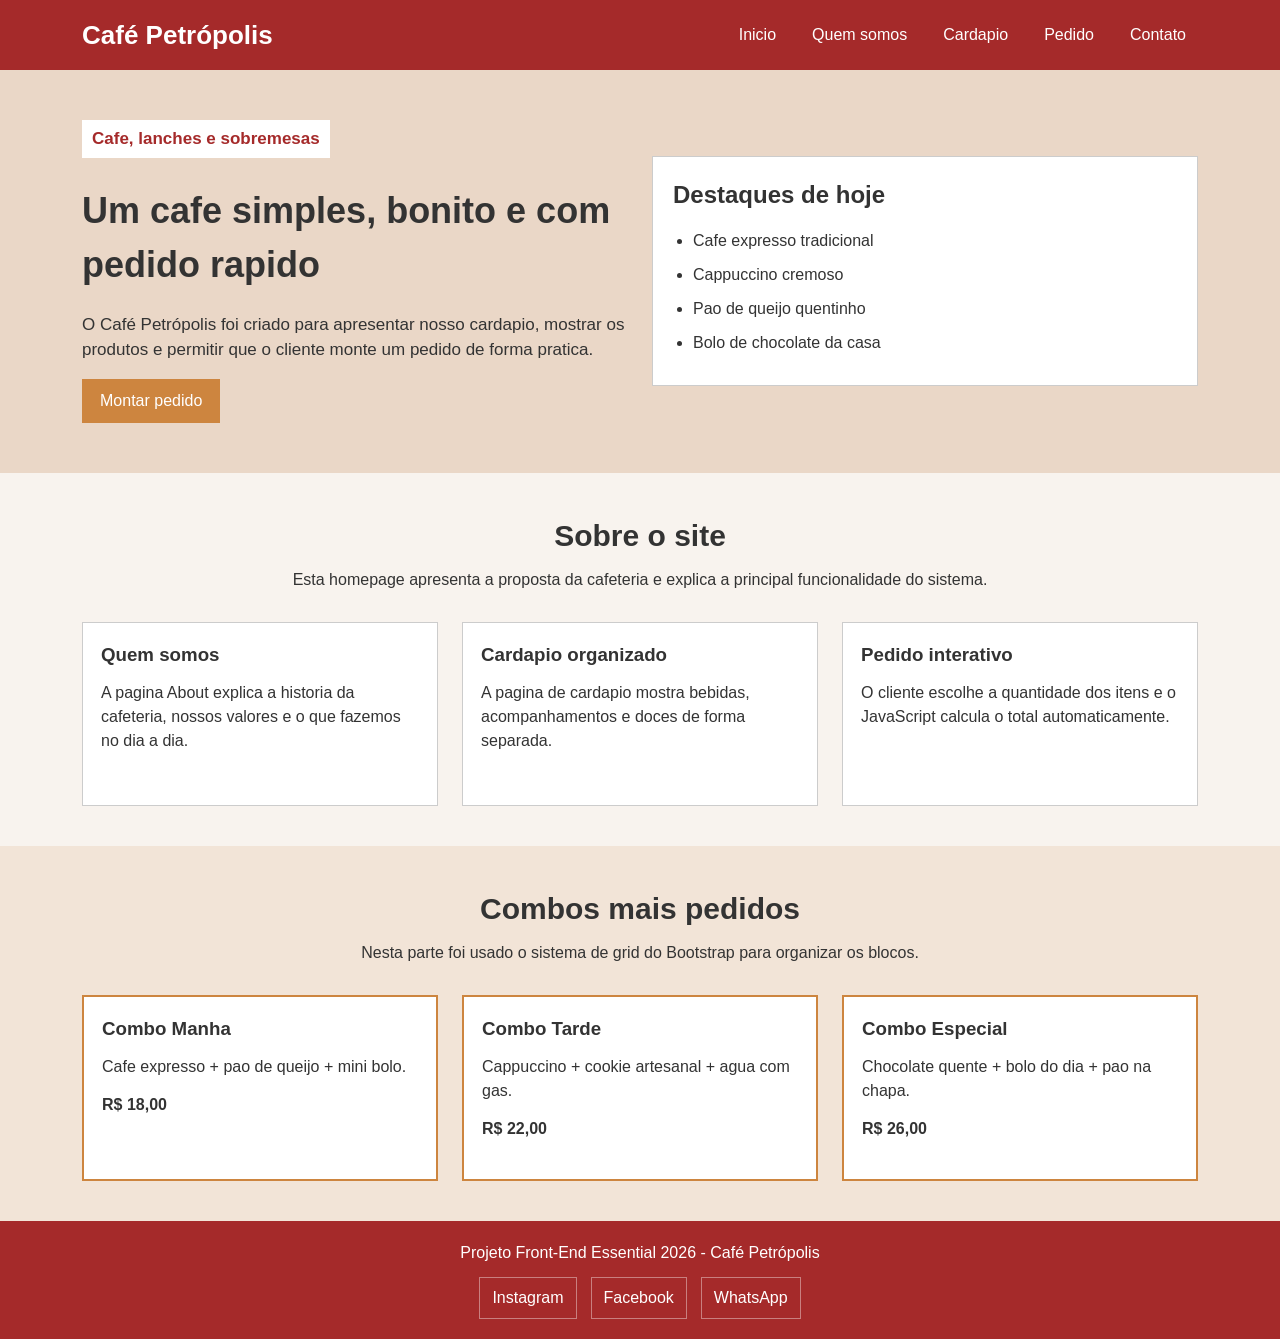
<file: index.html>
<!doctype html>
<html lang="pt-BR">
  <head>
    <meta charset="UTF-8" />
    <meta name="viewport" content="width=device-width, initial-scale=1.0" />
    <title>Café Petrópolis</title>
    <link rel="stylesheet" href="./css/bootstrap-grid.min.css" />
    <link rel="stylesheet" href="./css/estilo.css" />
  </head>
  <body>
    <header class="cabecalho">
      <div class="container">
        <div class="topo">
          <div class="logo">
            <a href="./index.html">Café Petrópolis</a>
          </div>
          <nav class="menu">
            <a href="./index.html">Inicio</a>
            <a href="./pages/about.html">Quem somos</a>
            <a href="./pages/cardapio.html">Cardapio</a>
            <a href="./pages/pedido.html">Pedido</a>
            <a href="./pages/contato.html">Contato</a>
          </nav>
        </div>
      </div>
    </header>

    <main>
      <section class="banner">
        <div class="container">
          <div class="row alinhamento-centro">
            <div class="col-md-6">
              <div class="banner__texto">
                <p class="tag">Cafe, lanches e sobremesas</p>
                <h1>Um cafe simples, bonito e com pedido rapido</h1>
                <p>
                  O Café Petrópolis foi criado para apresentar nosso cardapio,
                  mostrar os produtos e permitir que o cliente monte um pedido
                  de forma pratica.
                </p>
                <a class="botao" href="./pages/pedido.html">Montar pedido</a>
              </div>
            </div>

            <div class="col-md-6">
              <div class="banner__caixa">
                <h2>Destaques de hoje</h2>
                <ul>
                  <li>Cafe expresso tradicional</li>
                  <li>Cappuccino cremoso</li>
                  <li>Pao de queijo quentinho</li>
                  <li>Bolo de chocolate da casa</li>
                </ul>
              </div>
            </div>
          </div>
        </div>
      </section>

      <section class="secao">
        <div class="container">
          <div class="titulo-secao">
            <h2>Sobre o site</h2>
            <p>
              Esta homepage apresenta a proposta da cafeteria e explica a
              principal funcionalidade do sistema.
            </p>
          </div>

          <div class="row">
            <div class="col-md-4">
              <article class="cartao">
                <h3>Quem somos</h3>
                <p>
                  A pagina About explica a historia da cafeteria, nossos valores
                  e o que fazemos no dia a dia.
                </p>
              </article>
            </div>

            <div class="col-md-4">
              <article class="cartao">
                <h3>Cardapio organizado</h3>
                <p>
                  A pagina de cardapio mostra bebidas, acompanhamentos e doces
                  de forma separada.
                </p>
              </article>
            </div>

            <div class="col-md-4">
              <article class="cartao">
                <h3>Pedido interativo</h3>
                <p>
                  O cliente escolhe a quantidade dos itens e o JavaScript
                  calcula o total automaticamente.
                </p>
              </article>
            </div>
          </div>
        </div>
      </section>

      <section class="secao secao-clara">
        <div class="container">
          <div class="titulo-secao">
            <h2>Combos mais pedidos</h2>
            <p>
              Nesta parte foi usado o sistema de grid do Bootstrap para
              organizar os blocos.
            </p>
          </div>

          <div class="row">
            <div class="col-md-4">
              <article class="cartao cartao-destaque">
                <h3>Combo Manha</h3>
                <p>Cafe expresso + pao de queijo + mini bolo.</p>
                <strong>R$ 18,00</strong>
              </article>
            </div>

            <div class="col-md-4">
              <article class="cartao cartao-destaque">
                <h3>Combo Tarde</h3>
                <p>Cappuccino + cookie artesanal + agua com gas.</p>
                <strong>R$ 22,00</strong>
              </article>
            </div>

            <div class="col-md-4">
              <article class="cartao cartao-destaque">
                <h3>Combo Especial</h3>
                <p>Chocolate quente + bolo do dia + pao na chapa.</p>
                <strong>R$ 26,00</strong>
              </article>
            </div>
          </div>
        </div>
      </section>
    </main>

    <footer class="rodape">
      <div class="container">
        <p>Projeto Front-End Essential 2026 - Café Petrópolis</p>
        <div class="redes-sociais">
          <a href="https://www.instagram.com/" target="_blank">Instagram</a>
          <a href="https://www.facebook.com/" target="_blank">Facebook</a>
          <a href="https://www.whatsapp.com/" target="_blank">WhatsApp</a>
        </div>
      </div>
    </footer>

    <script src="./js/script.js"></script>
  </body>
</html>
</file>
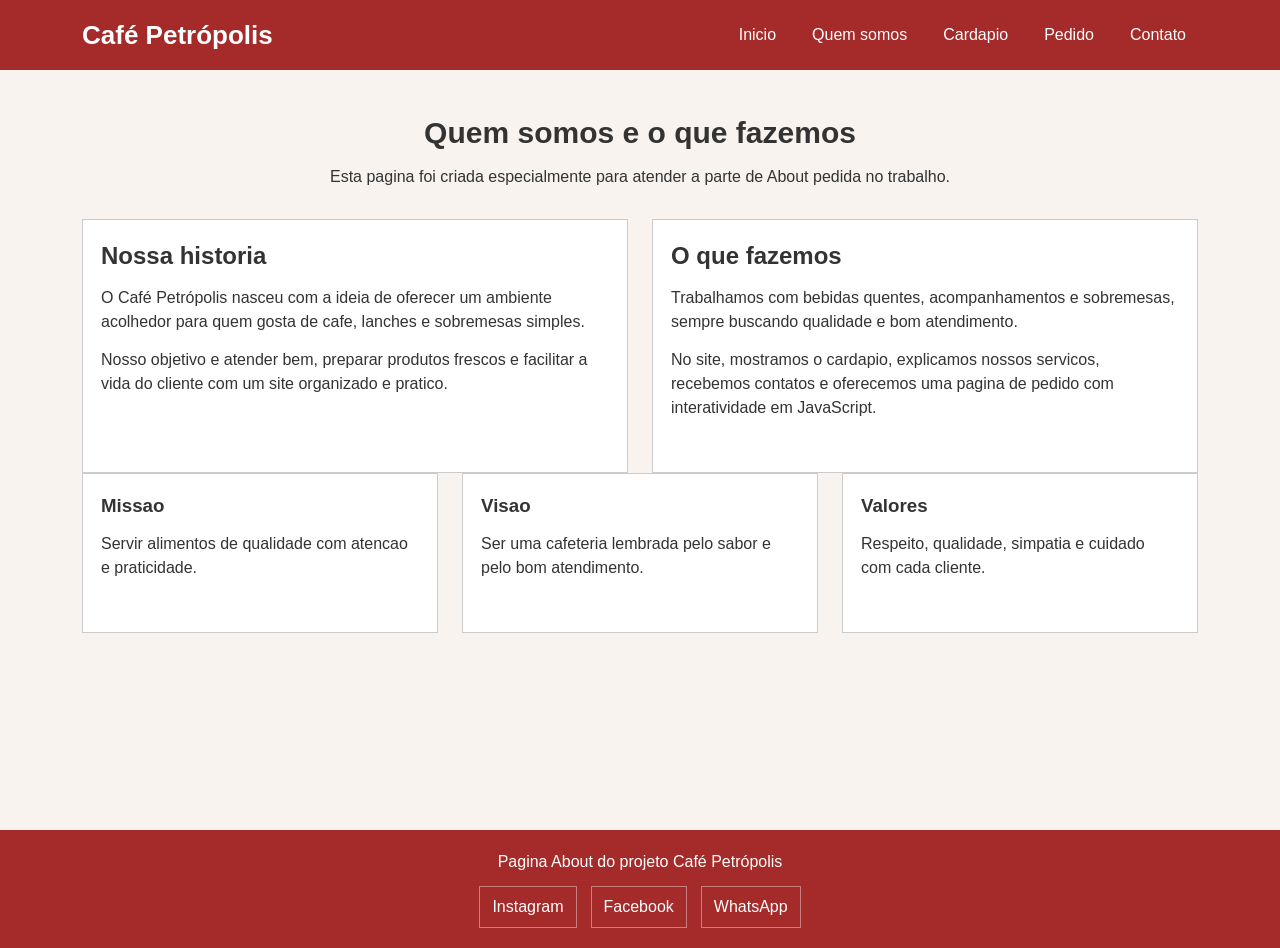
<file: pages/about.html>
<!doctype html>
<html lang="pt-BR">
  <head>
    <meta charset="UTF-8" />
    <meta name="viewport" content="width=device-width, initial-scale=1.0" />
    <title>Quem Somos - Café Petrópolis</title>
    <link rel="stylesheet" href="../css/bootstrap-grid.min.css" />
    <link rel="stylesheet" href="../css/estilo.css" />
  </head>
  <body>
    <header class="cabecalho">
      <div class="container">
        <div class="topo">
          <div class="logo">
            <a href="../index.html">Café Petrópolis</a>
          </div>
          <nav class="menu">
            <a href="../index.html">Inicio</a>
            <a href="./about.html">Quem somos</a>
            <a href="./cardapio.html">Cardapio</a>
            <a href="./pedido.html">Pedido</a>
            <a href="./contato.html">Contato</a>
          </nav>
        </div>
      </div>
    </header>

    <main class="pagina-interna">
      <section class="secao">
        <div class="container">
          <div class="titulo-secao">
            <h1>Quem somos e o que fazemos</h1>
            <p>
              Esta pagina foi criada especialmente para atender a parte de About
              pedida no trabalho.
            </p>
          </div>

          <div class="row">
            <div class="col-md-6">
              <article class="cartao">
                <h2>Nossa historia</h2>
                <p>
                  O Café Petrópolis nasceu com a ideia de oferecer um ambiente
                  acolhedor para quem gosta de cafe, lanches e sobremesas
                  simples.
                </p>
                <p>
                  Nosso objetivo e atender bem, preparar produtos frescos e
                  facilitar a vida do cliente com um site organizado e pratico.
                </p>
              </article>
            </div>

            <div class="col-md-6">
              <article class="cartao">
                <h2>O que fazemos</h2>
                <p>
                  Trabalhamos com bebidas quentes, acompanhamentos e sobremesas,
                  sempre buscando qualidade e bom atendimento.
                </p>
                <p>
                  No site, mostramos o cardapio, explicamos nossos servicos,
                  recebemos contatos e oferecemos uma pagina de pedido com
                  interatividade em JavaScript.
                </p>
              </article>
            </div>
          </div>

          <div class="row">
            <div class="col-md-4">
              <article class="cartao">
                <h3>Missao</h3>
                <p>Servir alimentos de qualidade com atencao e praticidade.</p>
              </article>
            </div>

            <div class="col-md-4">
              <article class="cartao">
                <h3>Visao</h3>
                <p>
                  Ser uma cafeteria lembrada pelo sabor e pelo bom atendimento.
                </p>
              </article>
            </div>

            <div class="col-md-4">
              <article class="cartao">
                <h3>Valores</h3>
                <p>Respeito, qualidade, simpatia e cuidado com cada cliente.</p>
              </article>
            </div>
          </div>
        </div>
      </section>
    </main>

    <footer class="rodape">
      <div class="container">
        <p>Pagina About do projeto Café Petrópolis</p>
        <div class="redes-sociais">
          <a href="https://www.instagram.com/" target="_blank">Instagram</a>
          <a href="https://www.facebook.com/" target="_blank">Facebook</a>
          <a href="https://www.whatsapp.com/" target="_blank">WhatsApp</a>
        </div>
      </div>
    </footer>

    <script src="../js/script.js"></script>
  </body>
</html>
</file>
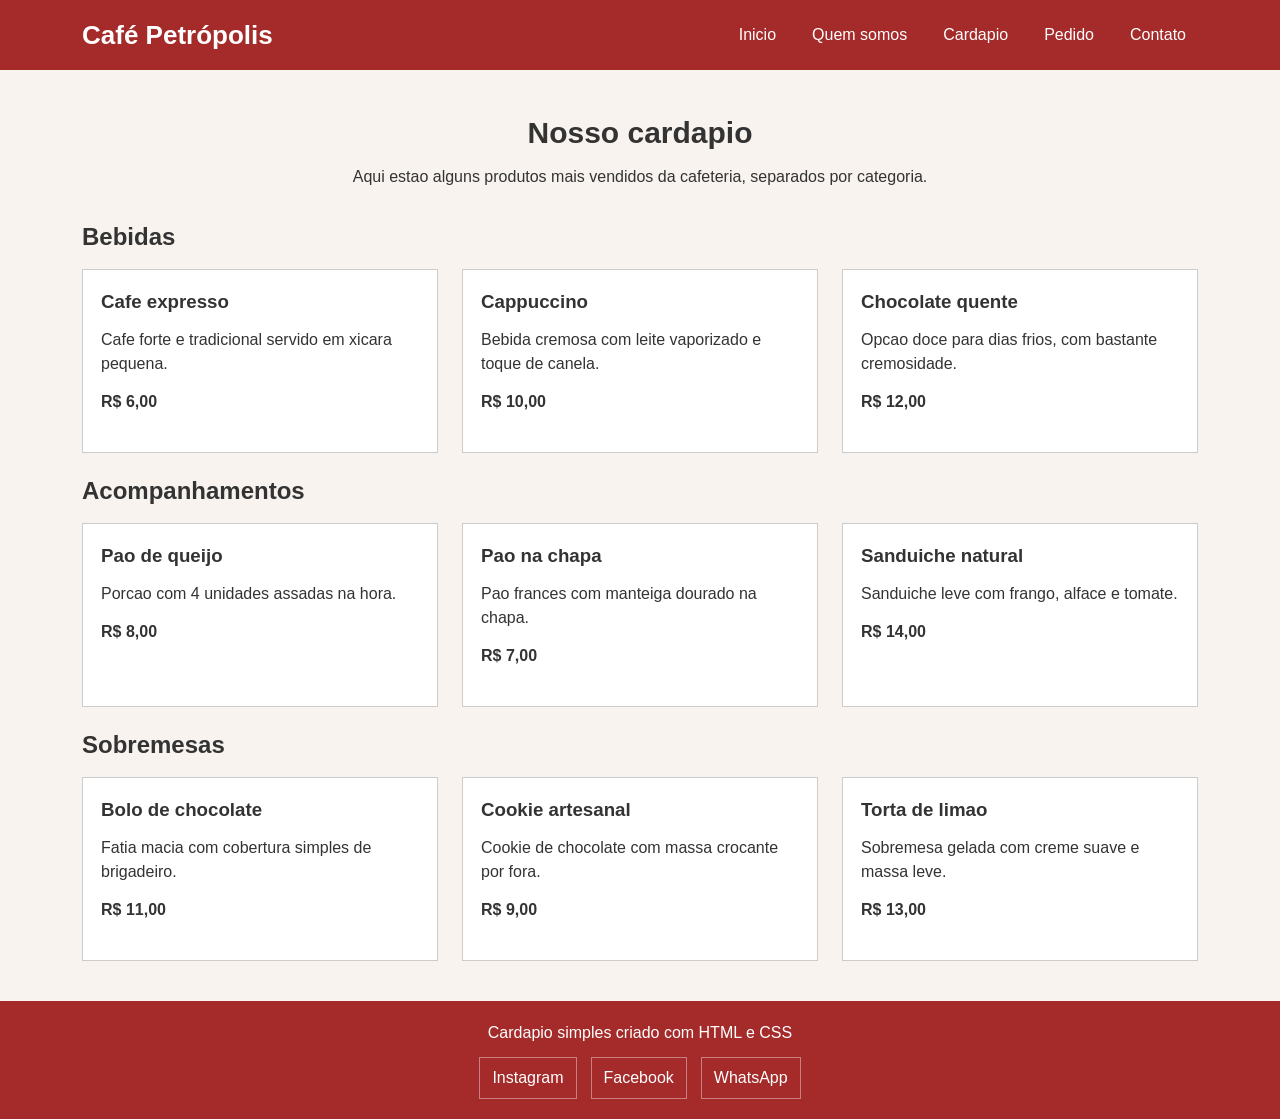
<file: pages/cardapio.html>
<!doctype html>
<html lang="pt-BR">
  <head>
    <meta charset="UTF-8" />
    <meta name="viewport" content="width=device-width, initial-scale=1.0" />
    <title>Cardapio - Café Petrópolis</title>
    <link rel="stylesheet" href="../css/bootstrap-grid.min.css" />
    <link rel="stylesheet" href="../css/estilo.css" />
  </head>
  <body>
    <header class="cabecalho">
      <div class="container">
        <div class="topo">
          <div class="logo">
            <a href="../index.html">Café Petrópolis</a>
          </div>
          <nav class="menu">
            <a href="../index.html">Inicio</a>
            <a href="./about.html">Quem somos</a>
            <a href="./cardapio.html">Cardapio</a>
            <a href="./pedido.html">Pedido</a>
            <a href="./contato.html">Contato</a>
          </nav>
        </div>
      </div>
    </header>

    <main class="pagina-interna">
      <section class="secao">
        <div class="container">
          <div class="titulo-secao">
            <h1>Nosso cardapio</h1>
            <p>
              Aqui estao alguns produtos mais vendidos da cafeteria, separados
              por categoria.
            </p>
          </div>

          <h2 class="subtitulo-lista">Bebidas</h2>
          <div class="row">
            <div class="col-md-4">
              <article class="cartao">
                <h3>Cafe expresso</h3>
                <p>Cafe forte e tradicional servido em xicara pequena.</p>
                <strong>R$ 6,00</strong>
              </article>
            </div>

            <div class="col-md-4">
              <article class="cartao">
                <h3>Cappuccino</h3>
                <p>Bebida cremosa com leite vaporizado e toque de canela.</p>
                <strong>R$ 10,00</strong>
              </article>
            </div>

            <div class="col-md-4">
              <article class="cartao">
                <h3>Chocolate quente</h3>
                <p>Opcao doce para dias frios, com bastante cremosidade.</p>
                <strong>R$ 12,00</strong>
              </article>
            </div>
          </div>

          <h2 class="subtitulo-lista">Acompanhamentos</h2>
          <div class="row">
            <div class="col-md-4">
              <article class="cartao">
                <h3>Pao de queijo</h3>
                <p>Porcao com 4 unidades assadas na hora.</p>
                <strong>R$ 8,00</strong>
              </article>
            </div>

            <div class="col-md-4">
              <article class="cartao">
                <h3>Pao na chapa</h3>
                <p>Pao frances com manteiga dourado na chapa.</p>
                <strong>R$ 7,00</strong>
              </article>
            </div>

            <div class="col-md-4">
              <article class="cartao">
                <h3>Sanduiche natural</h3>
                <p>Sanduiche leve com frango, alface e tomate.</p>
                <strong>R$ 14,00</strong>
              </article>
            </div>
          </div>

          <h2 class="subtitulo-lista">Sobremesas</h2>
          <div class="row">
            <div class="col-md-4">
              <article class="cartao">
                <h3>Bolo de chocolate</h3>
                <p>Fatia macia com cobertura simples de brigadeiro.</p>
                <strong>R$ 11,00</strong>
              </article>
            </div>

            <div class="col-md-4">
              <article class="cartao">
                <h3>Cookie artesanal</h3>
                <p>Cookie de chocolate com massa crocante por fora.</p>
                <strong>R$ 9,00</strong>
              </article>
            </div>

            <div class="col-md-4">
              <article class="cartao">
                <h3>Torta de limao</h3>
                <p>Sobremesa gelada com creme suave e massa leve.</p>
                <strong>R$ 13,00</strong>
              </article>
            </div>
          </div>
        </div>
      </section>
    </main>

    <footer class="rodape">
      <div class="container">
        <p>Cardapio simples criado com HTML e CSS</p>
        <div class="redes-sociais">
          <a href="https://www.instagram.com/" target="_blank">Instagram</a>
          <a href="https://www.facebook.com/" target="_blank">Facebook</a>
          <a href="https://www.whatsapp.com/" target="_blank">WhatsApp</a>
        </div>
      </div>
    </footer>

    <script src="../js/script.js"></script>
  </body>
</html>
</file>
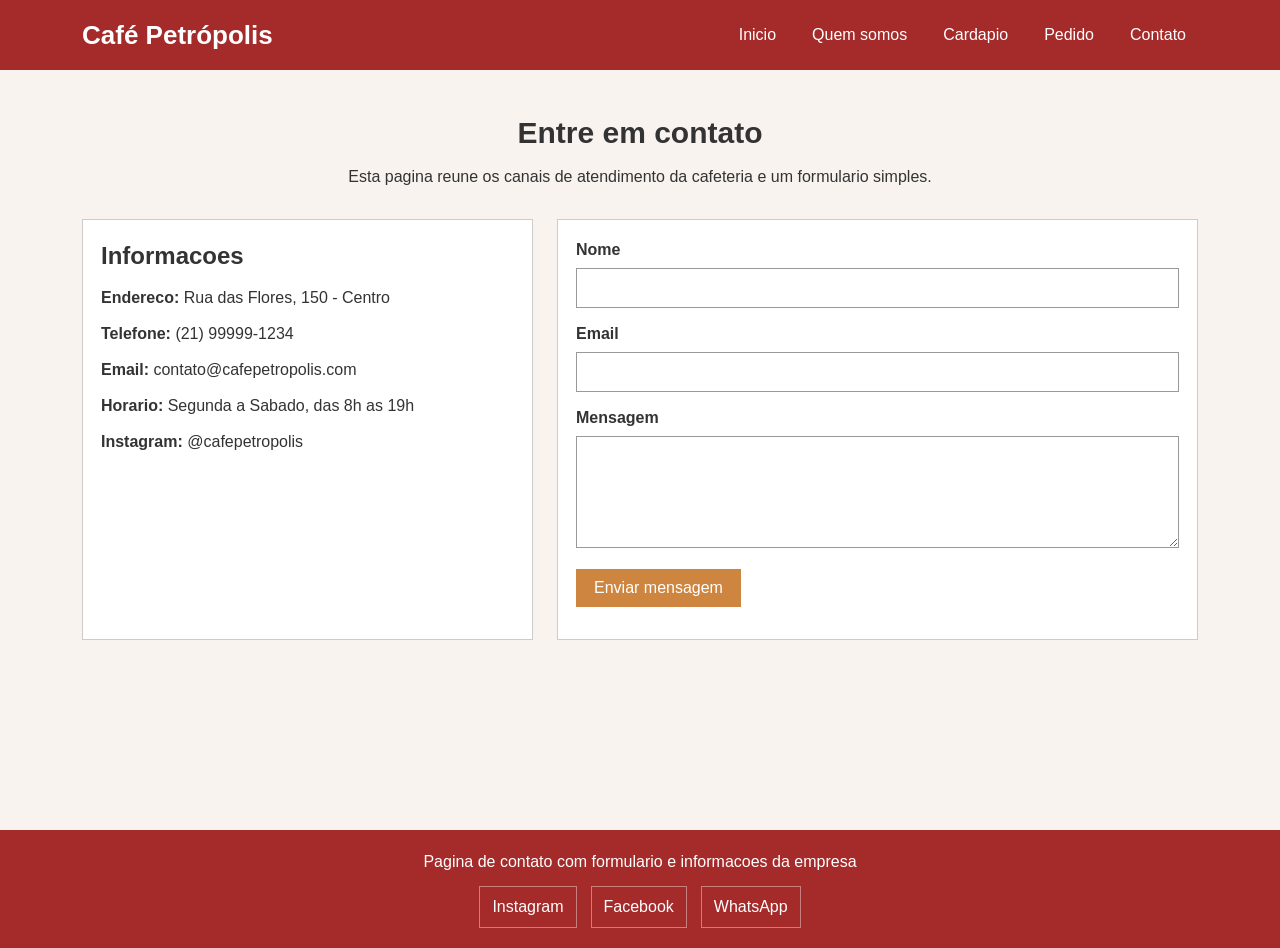
<file: pages/contato.html>
<!doctype html>
<html lang="pt-BR">
  <head>
    <meta charset="UTF-8" />
    <meta name="viewport" content="width=device-width, initial-scale=1.0" />
    <title>Contato - Café Petrópolis</title>
    <link rel="stylesheet" href="../css/bootstrap-grid.min.css" />
    <link rel="stylesheet" href="../css/estilo.css" />
  </head>
  <body>
    <header class="cabecalho">
      <div class="container">
        <div class="topo">
          <div class="logo">
            <a href="../index.html">Café Petrópolis</a>
          </div>
          <nav class="menu">
            <a href="../index.html">Inicio</a>
            <a href="./about.html">Quem somos</a>
            <a href="./cardapio.html">Cardapio</a>
            <a href="./pedido.html">Pedido</a>
            <a href="./contato.html">Contato</a>
          </nav>
        </div>
      </div>
    </header>

    <main class="pagina-interna">
      <section class="secao">
        <div class="container">
          <div class="titulo-secao">
            <h1>Entre em contato</h1>
            <p>
              Esta pagina reune os canais de atendimento da cafeteria e um
              formulario simples.
            </p>
          </div>

          <div class="row">
            <div class="col-md-5">
              <div class="cartao contato-info">
                <h2>Informacoes</h2>
                <p><strong>Endereco:</strong> Rua das Flores, 150 - Centro</p>
                <p><strong>Telefone:</strong> (21) 99999-1234</p>
                <p><strong>Email:</strong> contato@cafepetropolis.com</p>
                <p><strong>Horario:</strong> Segunda a Sabado, das 8h as 19h</p>
                <p><strong>Instagram:</strong> @cafepetropolis</p>
              </div>
            </div>

            <div class="col-md-7">
              <form id="formulario-contato" class="formulario">
                <label for="nome">Nome</label>
                <input id="nome" name="nome" type="text" required />
                <label for="email">Email</label>
                <input id="email" name="email" type="email" required />
                <label for="mensagem">Mensagem</label>
                <textarea
                  id="mensagem"
                  name="mensagem"
                  rows="5"
                  required
                ></textarea>
                <button class="botao" type="submit">Enviar mensagem</button>
                <p id="mensagem-formulario" class="mensagem"></p>
              </form>
            </div>
          </div>
        </div>
      </section>
    </main>

    <footer class="rodape">
      <div class="container">
        <p>Pagina de contato com formulario e informacoes da empresa</p>
        <div class="redes-sociais">
          <a href="https://www.instagram.com/" target="_blank">Instagram</a>
          <a href="https://www.facebook.com/" target="_blank">Facebook</a>
          <a href="https://www.whatsapp.com/" target="_blank">WhatsApp</a>
        </div>
      </div>
    </footer>

    <script src="../js/script.js"></script>
  </body>
</html>
</file>
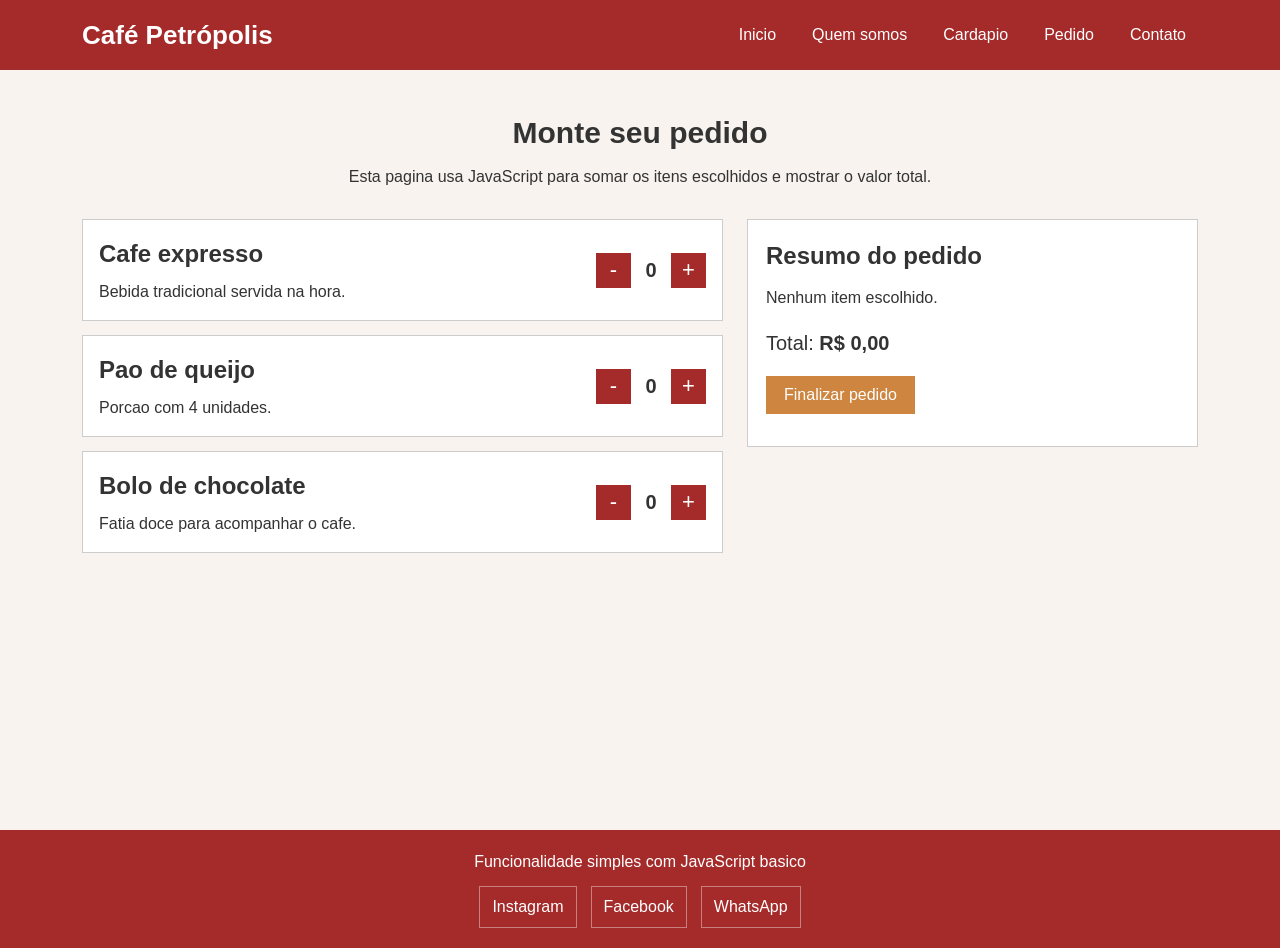
<file: pages/pedido.html>
<!doctype html>
<html lang="pt-BR">
  <head>
    <meta charset="UTF-8" />
    <meta name="viewport" content="width=device-width, initial-scale=1.0" />
    <title>Pedido - Café Petrópolis</title>
    <link rel="stylesheet" href="../css/bootstrap-grid.min.css" />
    <link rel="stylesheet" href="../css/estilo.css" />
  </head>
  <body>
    <header class="cabecalho">
      <div class="container">
        <div class="topo">
          <div class="logo">
            <a href="../index.html">Café Petrópolis</a>
          </div>
          <nav class="menu">
            <a href="../index.html">Inicio</a>
            <a href="./about.html">Quem somos</a>
            <a href="./cardapio.html">Cardapio</a>
            <a href="./pedido.html">Pedido</a>
            <a href="./contato.html">Contato</a>
          </nav>
        </div>
      </div>
    </header>

    <main class="pagina-interna">
      <section class="secao">
        <div class="container">
          <div class="titulo-secao">
            <h1>Monte seu pedido</h1>
            <p>
              Esta pagina usa JavaScript para somar os itens escolhidos e
              mostrar o valor total.
            </p>
          </div>

          <div class="row">
            <div class="col-md-7">
              <div class="caixa-pedido">
                <article
                  class="item-pedido"
                  data-nome="Cafe expresso"
                  data-preco="6"
                >
                  <div>
                    <h2>Cafe expresso</h2>
                    <p>Bebida tradicional servida na hora.</p>
                  </div>
                  <div class="controle">
                    <button class="botao-controle diminuir" type="button">
                      -
                    </button>
                    <span class="quantidade">0</span>
                    <button class="botao-controle aumentar" type="button">
                      +
                    </button>
                  </div>
                </article>
                <article
                  class="item-pedido"
                  data-nome="Pao de queijo"
                  data-preco="8"
                >
                  <div>
                    <h2>Pao de queijo</h2>
                    <p>Porcao com 4 unidades.</p>
                  </div>
                  <div class="controle">
                    <button class="botao-controle diminuir" type="button">
                      -
                    </button>
                    <span class="quantidade">0</span>
                    <button class="botao-controle aumentar" type="button">
                      +
                    </button>
                  </div>
                </article>
                <article
                  class="item-pedido"
                  data-nome="Bolo de chocolate"
                  data-preco="11"
                >
                  <div>
                    <h2>Bolo de chocolate</h2>
                    <p>Fatia doce para acompanhar o cafe.</p>
                  </div>
                  <div class="controle">
                    <button class="botao-controle diminuir" type="button">
                      -
                    </button>
                    <span class="quantidade">0</span>
                    <button class="botao-controle aumentar" type="button">
                      +
                    </button>
                  </div>
                </article>
              </div>
            </div>

            <div class="col-md-5">
              <aside class="resumo">
                <h2>Resumo do pedido</h2>
                <p id="resumo-pedido">Nenhum item escolhido.</p>
                <p class="valor-total">
                  Total: <strong id="total-pedido">R$ 0,00</strong>
                </p>
                <button id="finalizar-pedido" class="botao" type="button">
                  Finalizar pedido
                </button>
                <p id="mensagem-pedido" class="mensagem"></p>
              </aside>
            </div>
          </div>
        </div>
      </section>
    </main>

    <footer class="rodape">
      <div class="container">
        <p>Funcionalidade simples com JavaScript basico</p>
        <div class="redes-sociais">
          <a href="https://www.instagram.com/" target="_blank">Instagram</a>
          <a href="https://www.facebook.com/" target="_blank">Facebook</a>
          <a href="https://www.whatsapp.com/" target="_blank">WhatsApp</a>
        </div>
      </div>
    </footer>

    <script src="../js/script.js"></script>
  </body>
</html>
</file>
<file: css/estilo.css>
* {
  margin: 0;
  padding: 0;
  box-sizing: border-box;
}

body {
  font-family: Arial, Helvetica, sans-serif;
  background-color: #f8f3ee;
  color: #333333;
  line-height: 1.5;
}

a {
  color: inherit;
  text-decoration: none;
}

ul {
  padding-left: 20px;
}

.cabecalho {
  background-color: brown;
  padding: 15px 0;
}

.topo {
  display: flex;
  justify-content: space-between;
  align-items: center;
  gap: 20px;
}

.logo a {
  font-size: 26px;
  font-weight: bold;
  color: #ffffff;
}

.menu {
  display: flex;
  flex-wrap: wrap;
  gap: 12px;
}

.menu a {
  padding: 8px 12px;
  color: #ffffff;
}

.menu a:hover {
  background-color: #a0522d;
}

.banner {
  padding: 50px 0;
  background-color: #ead7c7;
}

.alinhamento-centro {
  align-items: center;
}

.banner__texto h1 {
  margin: 10px 0 20px;
  font-size: 36px;
}

.banner__texto p {
  margin-bottom: 16px;
  font-size: 17px;
}

.tag {
  display: inline-block;
  padding: 6px 10px;
  background-color: #ffffff;
  color: brown;
  font-weight: bold;
}

.banner__caixa {
  padding: 20px;
  border: 1px solid #cccccc;
  background-color: #ffffff;
}

.banner__caixa h2 {
  margin-bottom: 16px;
}

.banner__caixa li {
  margin-bottom: 10px;
}

.secao {
  padding: 40px 0;
}

.secao-clara {
  background-color: #f2e4d7;
}

.pagina-interna {
  min-height: calc(100vh - 140px);
}

.titulo-secao {
  margin-bottom: 30px;
  text-align: center;
}

.titulo-secao h1,
.titulo-secao h2 {
  margin-bottom: 10px;
  font-size: 30px;
}

.titulo-secao p {
  max-width: 700px;
  margin: 0 auto;
}

.subtitulo-lista {
  margin: 20px 0 14px;
  font-size: 24px;
}

.cartao {
  height: 100%;
  margin-bottom: 20px;
  padding: 18px;
  border: 1px solid #cccccc;
  background-color: #ffffff;
}

.cartao h3,
.cartao h2 {
  margin-bottom: 12px;
}

.cartao p {
  margin-bottom: 14px;
}

.cartao-destaque {
  border: 2px solid peru;
}

.botao {
  display: inline-block;
  padding: 10px 18px;
  border: none;
  background-color: peru;
  color: #ffffff;
  cursor: pointer;
  font-size: 16px;
}

.botao:hover {
  background-color: chocolate;
}

.caixa-pedido {
  display: flex;
  flex-direction: column;
  gap: 14px;
}

.item-pedido {
  display: flex;
  justify-content: space-between;
  align-items: center;
  gap: 20px;
  padding: 16px;
  border: 1px solid #cccccc;
  background-color: #ffffff;
}

.item-pedido h2 {
  margin-bottom: 8px;
  font-size: 24px;
}

.controle {
  display: flex;
  align-items: center;
  gap: 10px;
}

.botao-controle {
  width: 35px;
  height: 35px;
  border: none;
  background-color: brown;
  color: #ffffff;
  cursor: pointer;
  font-size: 22px;
}

.quantidade {
  min-width: 20px;
  text-align: center;
  font-weight: bold;
  font-size: 20px;
}

.resumo {
  padding: 18px;
  background-color: #ffffff;
  border: 1px solid #cccccc;
}

.resumo h2 {
  margin-bottom: 12px;
}

.valor-total {
  margin: 18px 0;
  font-size: 20px;
}

.formulario {
  padding: 18px;
  background-color: #ffffff;
  border: 1px solid #cccccc;
}

.formulario label {
  display: block;
  margin-bottom: 6px;
  font-weight: bold;
}

.formulario input,
.formulario textarea {
  width: 100%;
  margin-bottom: 14px;
  padding: 10px;
  border: 1px solid #999999;
  font-size: 16px;
}

.contato-info p {
  margin-bottom: 12px;
}

.mensagem {
  margin-top: 14px;
  font-weight: bold;
  color: brown;
}

.redes-sociais {
  display: flex;
  justify-content: center;
  flex-wrap: wrap;
  gap: 14px;
  margin-top: 12px;
}

.redes-sociais a {
  padding: 8px 12px;
  border: 1px solid rgba(255, 255, 255, 0.4);
}

.rodape {
  padding: 20px 0;
  background-color: brown;
  color: #ffffff;
  text-align: center;
}

@media (max-width: 767px) {
  .topo {
    flex-direction: column;
    align-items: flex-start;
  }

  .menu {
    width: 100%;
  }

  .menu a {
    width: 100%;
    text-align: center;
  }

  .banner__texto h1 {
    font-size: 28px;
  }

  .item-pedido {
    flex-direction: column;
    align-items: flex-start;
  }

  .controle {
    width: 100%;
    justify-content: flex-start;
  }
}
</file>
